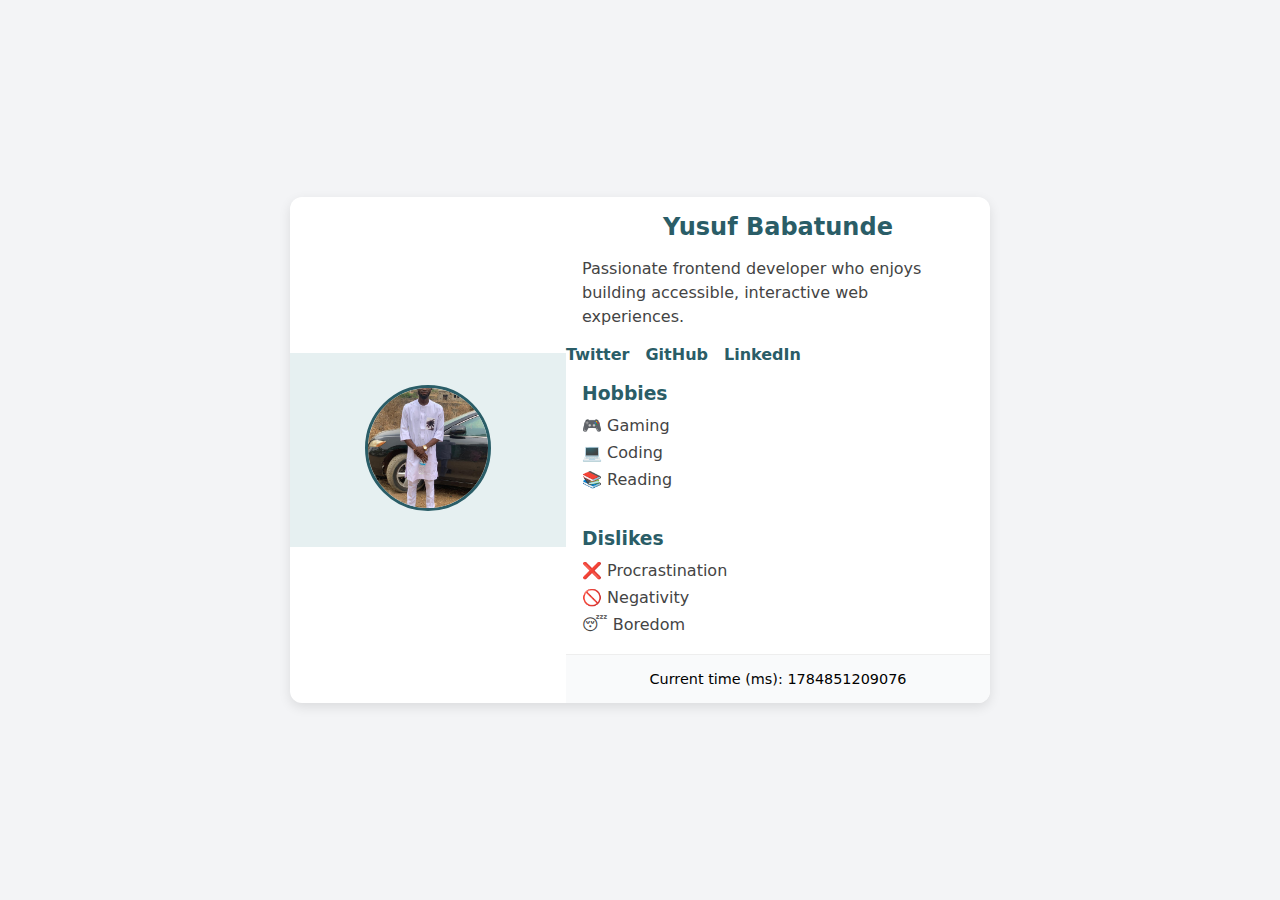
<file: index.html>
<!DOCTYPE html>
<html lang="en">
<head>
<meta charset="UTF-8" />
<meta name="viewport" content="width=device-width, initial-scale=1.0" />
<link rel="stylesheet" href="style.css">
<title>Profile Card</title>
</head>
<body>
<article data-testid="test-profile-card" aria-label="User profile card">
  <figure>
    <img src="DP.jpg" alt="Yusuf Babatunde" data-testid="test-user-avatar" />
  </figure>
  <div class="content">
    <header>
      <h2 data-testid="test-user-name">Yusuf Babatunde</h2>
    </header>
    <p data-testid="test-user-bio">
      Passionate frontend developer who enjoys building accessible, interactive web experiences.
    </p>
    <nav data-testid="test-user-social-links" aria-label="social links">
      <a href="https://twitter.com" target="_blank" rel="noopener noreferrer" data-testid="test-user-social-twitter">Twitter</a>
      <a href="https://github.com/owocoded" target="_blank" rel="noopener noreferrer" data-testid="test-user-social-github">GitHub</a>
      <a href="https://linkedin.com/yusufbabatunde" target="_blank" rel="noopener noreferrer" data-testid="test-user-social-linkedin">LinkedIn</a>
    </nav>
    <section data-testid="test-user-hobbies">
      <h3>Hobbies</h3>
      <ul>
        <li>🎮 Gaming</li>
        <li>💻 Coding</li>
        <li>📚 Reading</li>
      </ul>
    </section>
    <section data-testid="test-user-dislikes">
      <h3>Dislikes</h3>
      <ul>
        <li>❌ Procrastination</li>
        <li>🚫 Negativity</li>
        <li>😴 Boredom</li>
      </ul>
    </section>
    <footer>
      Current time (ms): <span id="currentTime" data-testid="test-user-time"></span>
    </footer>
  </div>
</article>

<script src="script.js">
</script>
</body>
</html>
</file>
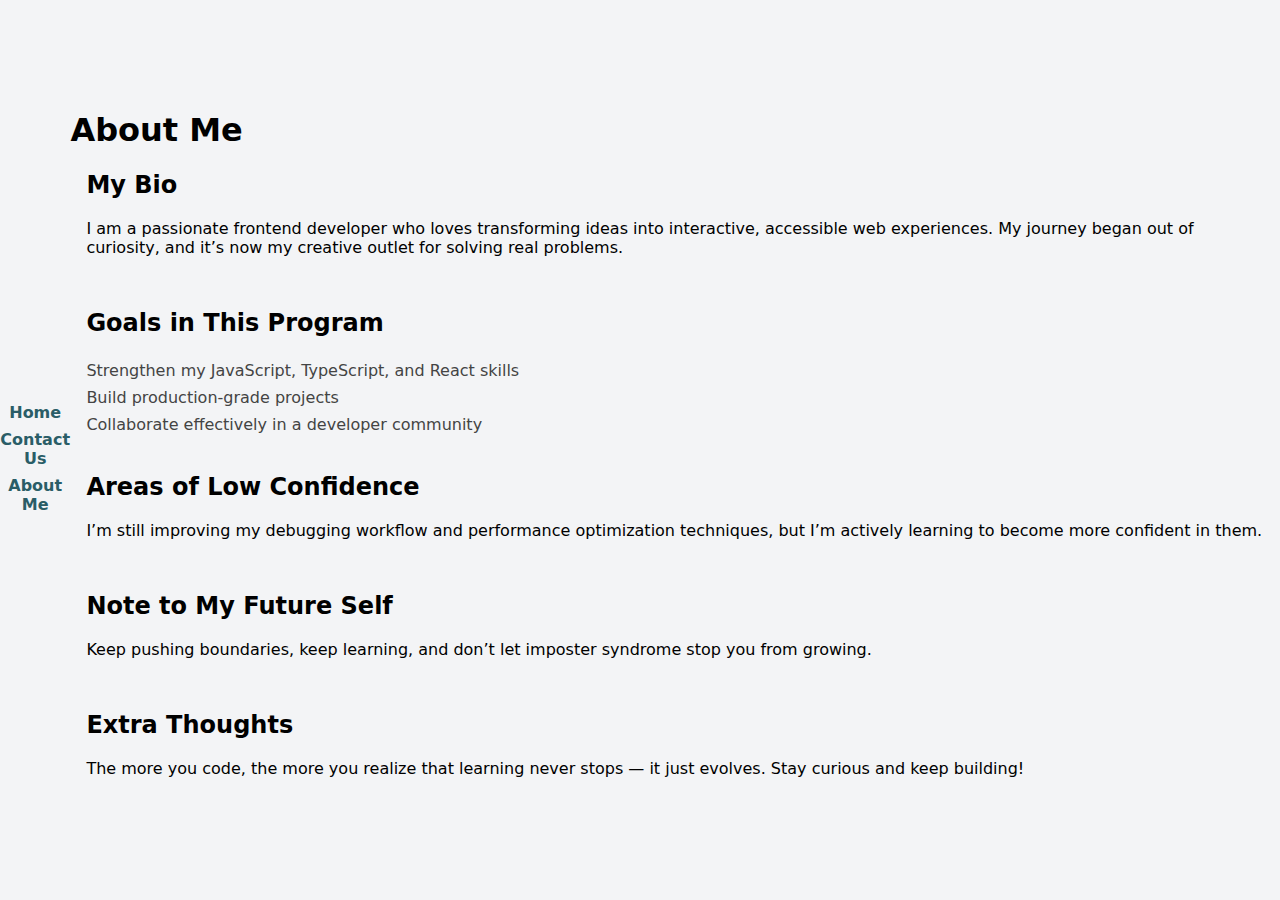
<file: about.html>
<!DOCTYPE html>
<html lang="en">
  <head>
    <meta charset="UTF-8" />
    <meta name="viewport" content="width=device-width, initial-scale=1.0" />
    <title>About Me</title>
    <link rel="stylesheet" href="style.css" />
  </head>
  <body>
    <header class="header">
      <nav aria-label="Main navigation" class="navbar">
        <ul>
          <li><a href="index.html" data-testid="test-nav-home">Home</a></li>
          <li>
            <a href="contact.html" data-testid="test-nav-about">Contact Us</a>
          </li>
          <li>
            <a href="about.html" data-testid="test-nav-contact">About Me</a>
          </li>
        </ul>
      </nav>
    </header>

    <main data-testid="test-about-page">
      <h1>About Me</h1>

      <section data-testid="test-about-bio">
        <h2>My Bio</h2>
        <p>
          I am a passionate frontend developer who loves transforming ideas into
          interactive, accessible web experiences. My journey began out of
          curiosity, and it’s now my creative outlet for solving real problems.
        </p>
      </section>

      <section data-testid="test-about-goals">
        <h2>Goals in This Program</h2>
        <ul>
          <li>Strengthen my JavaScript, TypeScript, and React skills</li>
          <li>Build production-grade projects</li>
          <li>Collaborate effectively in a developer community</li>
        </ul>
      </section>

      <section data-testid="test-about-confidence">
        <h2>Areas of Low Confidence</h2>
        <p>
          I’m still improving my debugging workflow and performance optimization
          techniques, but I’m actively learning to become more confident in
          them.
        </p>
      </section>

      <section data-testid="test-about-future-note">
        <h2>Note to My Future Self</h2>
        <p>
          Keep pushing boundaries, keep learning, and don’t let imposter
          syndrome stop you from growing.
        </p>
      </section>

      <section data-testid="test-about-extra">
        <h2>Extra Thoughts</h2>
        <p>
          The more you code, the more you realize that learning never stops — it
          just evolves. Stay curious and keep building!
        </p>
      </section>
    </main>
  </body>
</html>
</file>
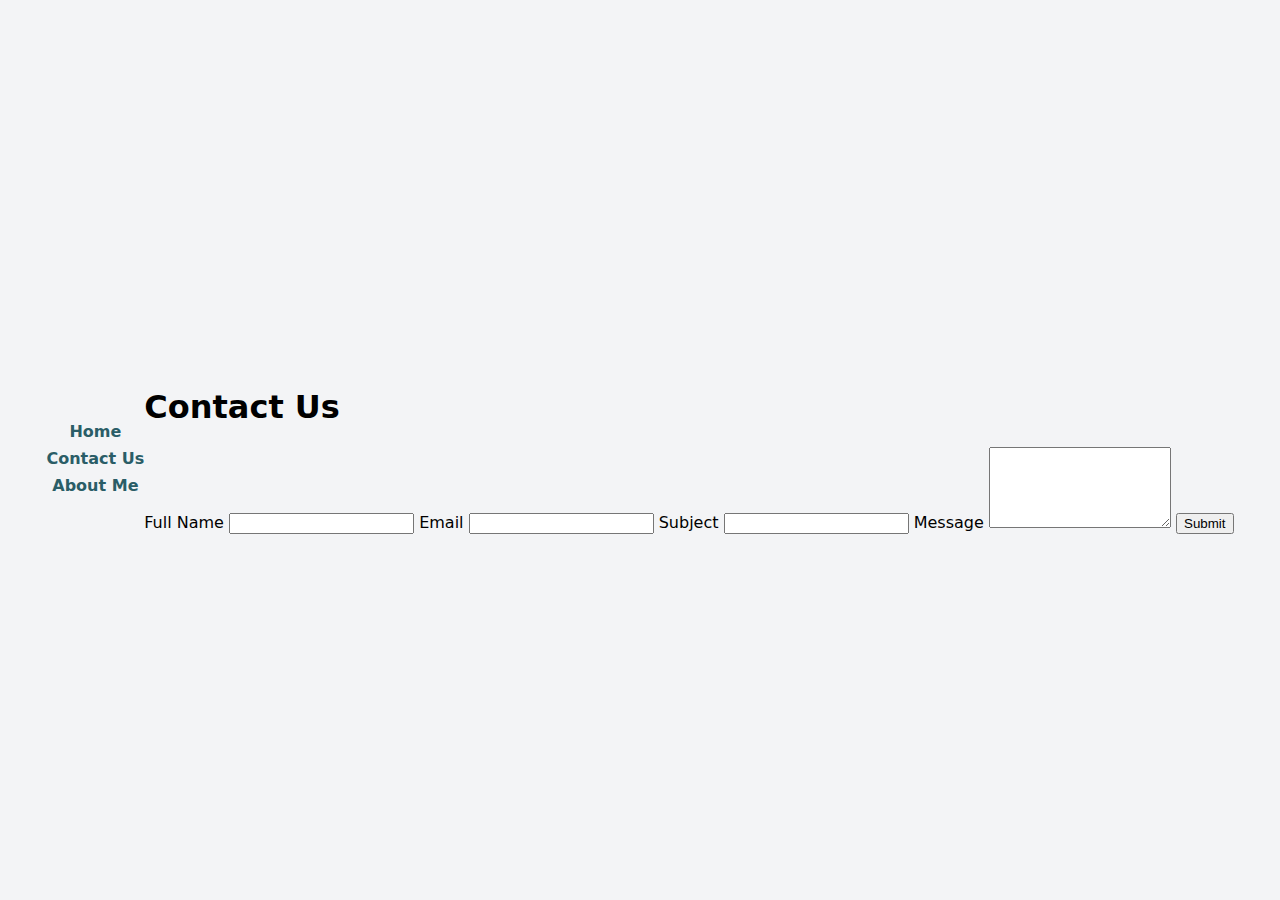
<file: contact.html>
<!DOCTYPE html>
<html lang="en">
  <head>
    <meta charset="UTF-8" />
    <meta name="viewport" content="width=device-width, initial-scale=1.0" />
    <title>Contact Us</title>
    <link rel="stylesheet" href="style.css" />
  </head>
  <body>
    <header class="header">
      <nav aria-label="Main navigation" class="navbar">
        <ul>
          <li><a href="index.html" data-testid="test-nav-home">Home</a></li>
          <li>
            <a href="contact.html" data-testid="test-nav-about">Contact Us</a>
          </li>
          <li>
            <a href="about.html" data-testid="test-nav-contact">About Me</a>
          </li>
        </ul>
      </nav>
    </header>

    <main>
      <h1>Contact Us</h1>
      <form id="Form" novalidate>
        <!-- Full Name -->
        <label for="fullName">Full Name</label>
        <input
          type="text"
          id="fullName"
          name="fullName"
          data-testid="test-contact-name"
          required
          aria-describedby="error-name"
        />
        <span
          class="error"
          id="error-name"
          data-testid="test-contact-error-name"
        ></span>

        <!-- Email -->
        <label for="email">Email</label>
        <input
          type="email"
          id="email"
          name="email"
          data-testid="test-contact-email"
          required
          aria-describedby="error-email"
        />
        <span
          class="error"
          id="error-email"
          data-testid="test-contact-error-email"
        ></span>

        <!-- Subject -->
        <label for="subject">Subject</label>
        <input
          type="text"
          id="subject"
          name="subject"
          data-testid="test-contact-subject"
          required
          aria-describedby="error-subject"
        />
        <span
          class="error"
          id="error-subject"
          data-testid="test-contact-error-subject"
        ></span>

        <!-- Message -->
        <label for="message">Message</label>
        <textarea
          id="message"
          name="message"
          rows="5"
          data-testid="test-contact-message"
          required
          aria-describedby="error-message"
        ></textarea>
        <span
          class="error"
          id="error-message"
          data-testid="test-contact-error-message"
        ></span>

        <button type="submit" data-testid="test-contact-submit" class="submit">Submit</button>
        <div
          class="success"
          id="successMessage"
          data-testid="test-contact-success"
          style="display: none"
        >
          ✅ Submitted successfully!
        </div>
      </form>
    </main>

    <script src="script.js"></script>
  </body>
</html>
</file>
<file: style.css>
:root {
    --primary: #2a5d67;
    --text: #444;
    --bg: #fff;
    --shadow: 0 4px 12px rgba(0,0,0,.1);
    --radius: 12px;
  }
  body {
    font-family: system-ui, sans-serif;
    background:#f3f4f6;
    display:flex;
    justify-content:center;
    align-items:center;
    min-height:100vh;
    margin:0;
  }
  article[data-testid="test-profile-card"]{
    background:var(--bg);
    border-radius:var(--radius);
    box-shadow:var(--shadow);
    overflow:hidden;
    display:flex;
    flex-direction:column;
    max-width:400px;
    width:90%;
    transition:.3s;
  }
  figure{
    margin:0;
    text-align:center;
    background:#e6f0f1;
    padding:1rem;
  }
  img[data-testid="test-user-avatar"]{
    width:120px;
    height:120px;
    border-radius:50%;
    object-fit:cover;
    border:3px solid var(--primary);
  }
  header{text-align:center;margin-top:1rem;}
  h2[data-testid="test-user-name"]{margin:0;color:var(--primary);}
  p[data-testid="test-user-bio"]{
    padding:0 1rem;
    text-align:center;
    color:var(--text);
    line-height:1.5;
  }
  nav[data-testid="test-user-social-links"]{
    display:flex;
    justify-content:center;
    gap:1rem;
    margin:1rem 0;
  }
  nav a{
    text-decoration:none;
    color:var(--primary);
    font-weight:600;
  }
  nav a:hover,nav a:focus{color:#16727f;outline:none;}
  section{padding:0 1rem 1rem;}
  section h3{margin-bottom:.5rem;color:var(--primary);}
  ul{list-style:none;padding:0;margin:0;}
  li{color:var(--text);padding:.25rem 0;}
  footer{
    text-align:center;
    background:#f9fafb;
    border-top:1px solid #eee;
    padding:1rem;
    font-size:.9rem;
  }
  @media(min-width:700px){
    article[data-testid="test-profile-card"]{
      flex-direction:row;
      align-items:center;
      max-width:700px;
    }
    figure{flex:1;padding:2rem;}
    .content{flex:2;}
    p[data-testid="test-user-bio"]{text-align:left;}
    nav[data-testid="test-user-social-links"]{justify-content:flex-start;}
  }
</file>
